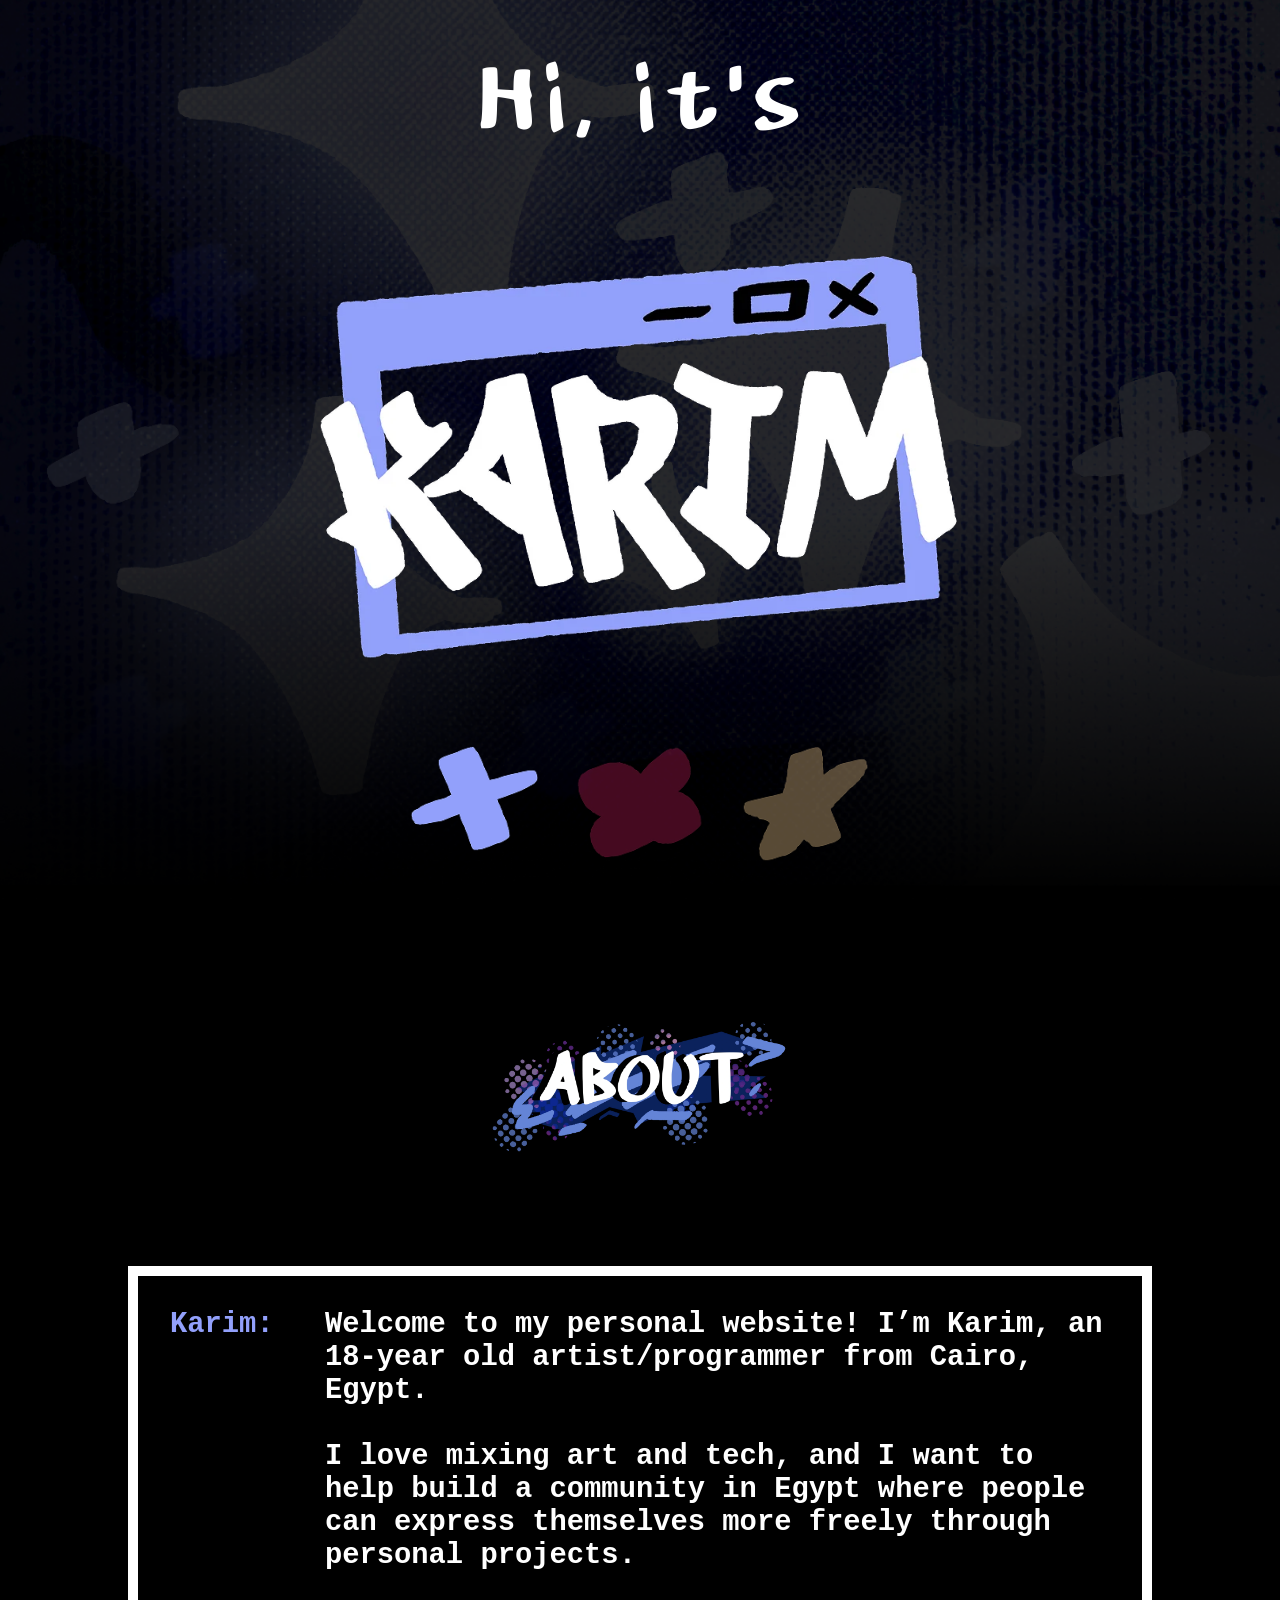
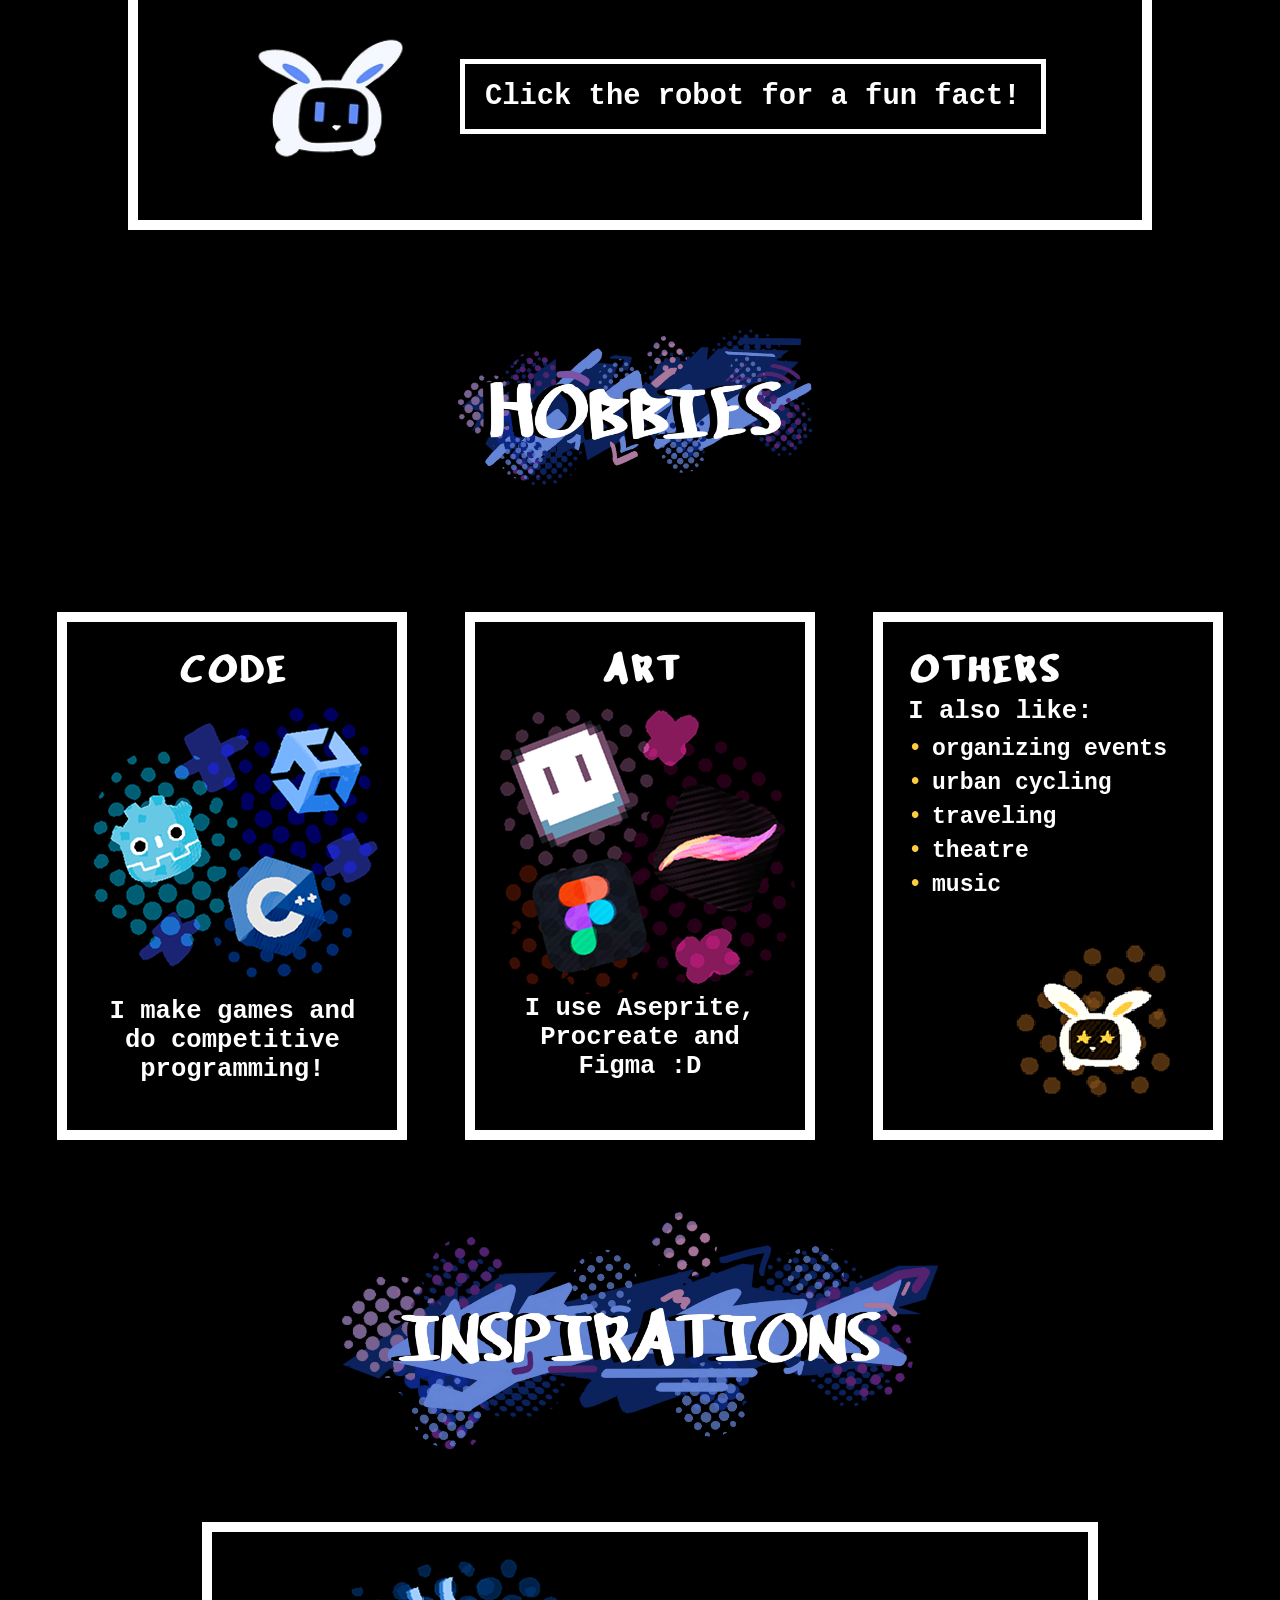
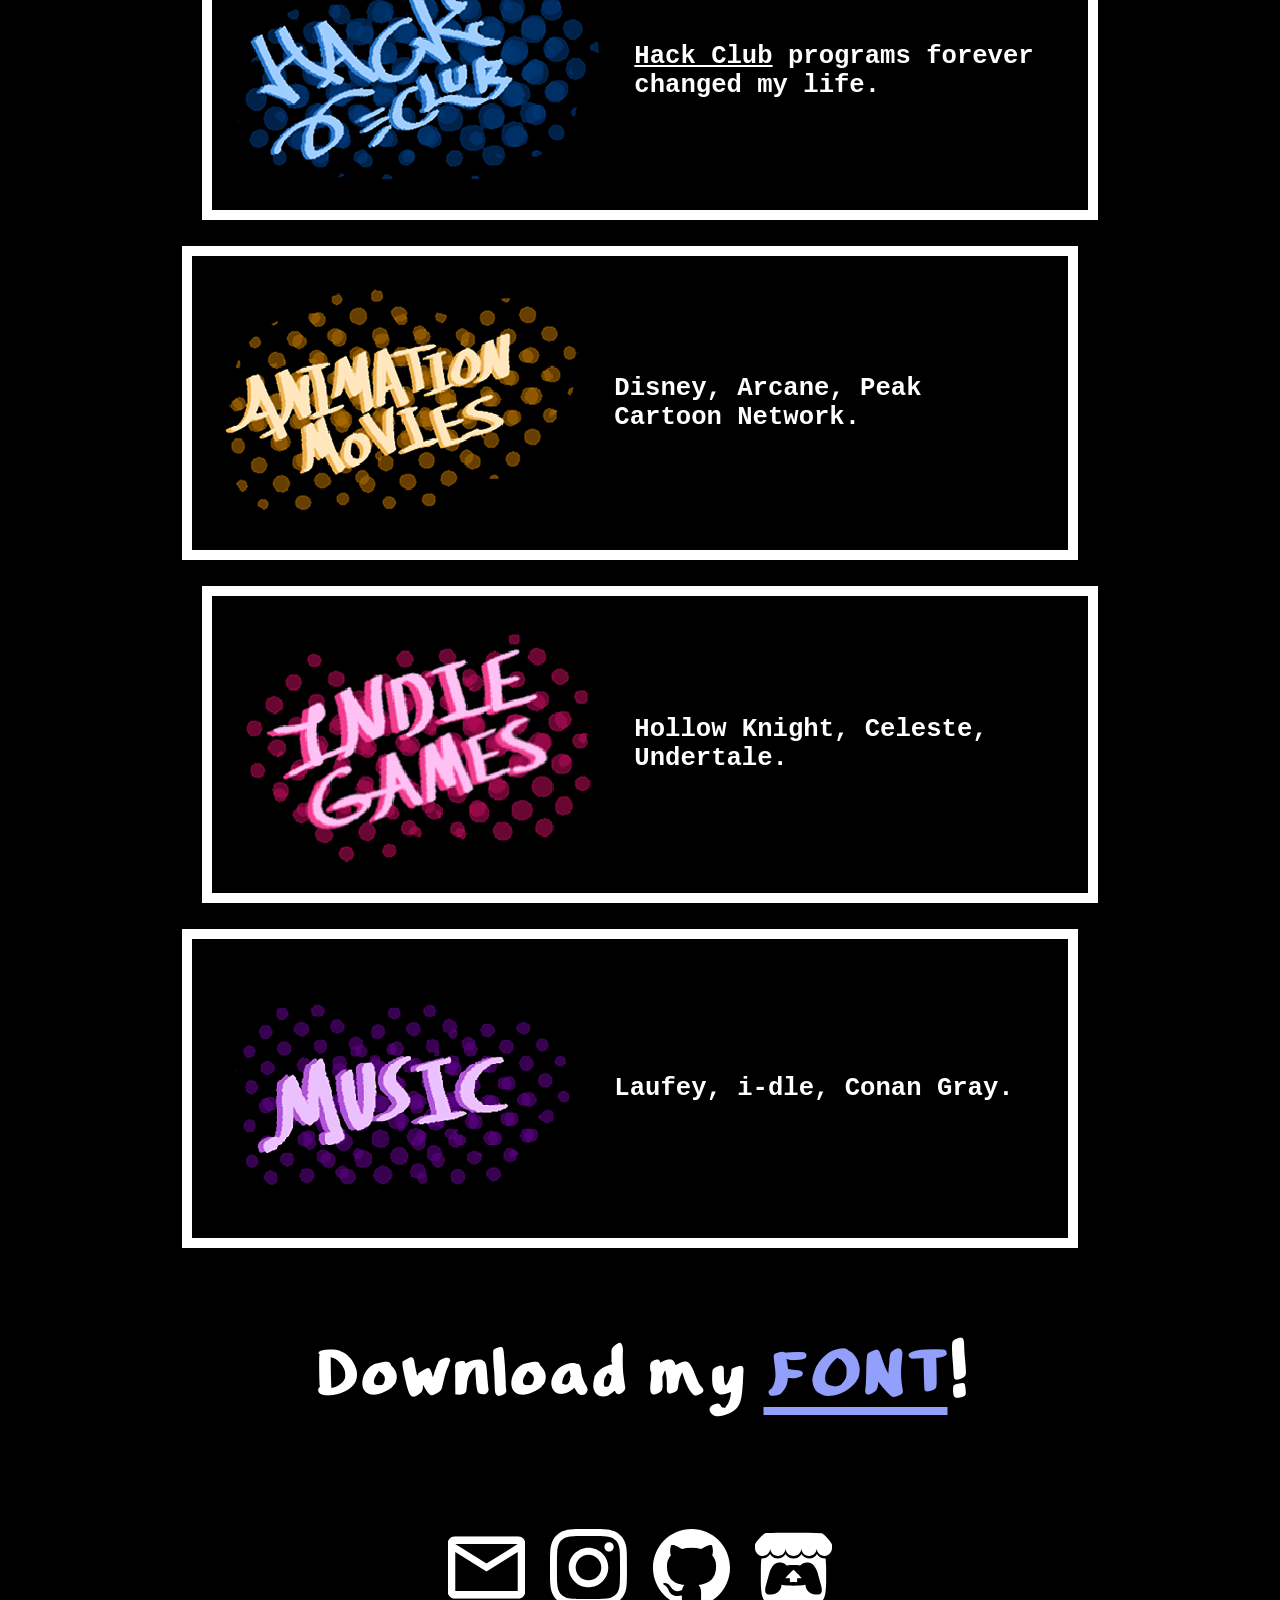
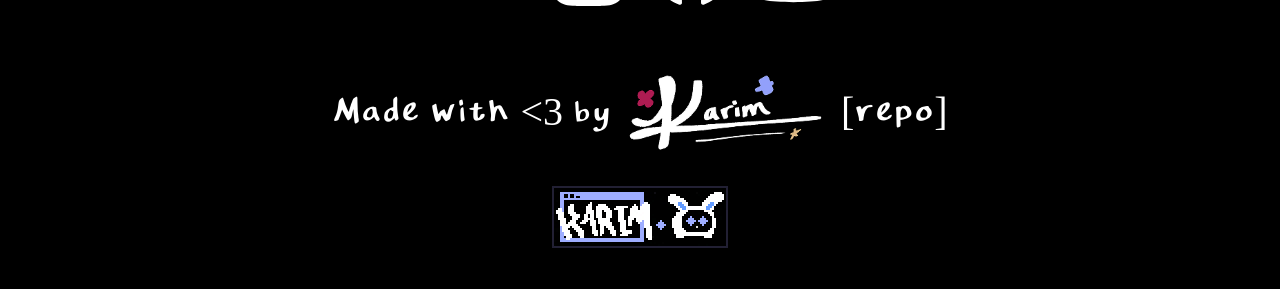
<file: index.html>
<!DOCTYPE html>
<html lang="en">

<head>
    <meta charset="UTF-8">
    <link rel="icon" href="images/favicon-home.png" type="image/png">
    <meta name="viewport" content="width=device-width, initial-scale=1.0">
    <title>KARIM - home</title>
    <link rel="stylesheet" href="style.css">
</head>

<body>
    <!-- HERO SECTION -->
    <section class="hero">
        <div class="hero-content">
            <p class="hero-text">Hi, it's</p>
            <img src="images/hero_logo.webp" alt="KARIM" class="hero-logo">
            <div class="hero-buttons">
                <a href="index.html">
                    <button class="Hero button - blue" disabled>
                        <img src="images/hero_button.webp" alt="Home">
                    </button>
                </a>
                <a href="projects.html">
                    <button class="Projects button - red">
                        <img src="images/projects_button.webp" alt="Projects">
                    </button>
                </a>
                <a href="blogs.html">
                    <button class="Blogs button - yellow">
                        <img src="images/blogs_button.webp" alt="Blogs">
                    </button>
                </a>
            </div>
        </div>
    </section>

    <!-- ABOUT SECTION -->
    <section class="about-section">
        <img src="images/about.webp" alt="ABOUT" class="section-title">
        <div class="about-box">
            <div class="dialogue">
                <p class="character">Karim:</p>
                <p class="about-text">Welcome to my personal website! I’m Karim, an 18-year old artist/programmer from
                    Cairo, Egypt.<br><br>I love mixing art and tech, and I want to help build a community in Egypt where people can express themselves more freely through personal projects.</p>
            </div>
            <div class="fun-fact-section">
                <img src="images/rab-bot.webp" alt="Rab-bot" id="rab-bot-button" class="rab-bot">
                <div class="fact-box">
                    <p id="fact-text">Click the robot for a fun fact!</p>
                </div>
            </div>
        </div>
    </section>

    <!-- HOBBIES SECTION -->
    <section class="hobbies-section">
        <img src="images/hobbies.webp" alt="HOBBIES" class="section-title">
        <div class="hobbies">
            <div class="hobby">
                <h1>CODE</h1>
                <img src="images/code.webp" alt="Unity, Godot, C++" class="hobby-image">
                <p class="hobby-text">I make games and do competitive programming!</p>
            </div>
            <div class="hobby">
                <h1>ART</h1>
                <img src="images/art.webp" alt="Aseprite, Procreate, Figma" class="hobby-image">
                <p class="hobby-text">I use Aseprite, Procreate and Figma :D</p>
            </div>

            <div class="hobby">
                <h1>OTHERS</h1>
                <p class="others">I also like:</p>
                <ul>
                    <li>organizing events</li>
                    <li>urban cycling</li>
                    <li>traveling</li>
                    <li>theatre</li>
                    <li>music</li>
                </ul>
                <img src="images/others.webp" alt="STAR Rab-bot" class="star-rab-bot">
            </div>
        </div>
    </section>

    <!-- INSPIRATIONS SECTION -->
    <section class="inspirations-section">
        <img src="images/inspirations.webp" alt="INSPIRATIONS" class="section-title">
        <div class="inspirations-content">
            <div class="inspiration">
                <img src="images/hack_club.webp" alt="Hack Club" class="inspiration-image">
                <p class="inspiration-text"><a href="https://hackclub.com/">Hack Club</a> programs forever changed my life.
                </p>
            </div>
            <div class="inspiration">
                <img src="images/animation_movies.webp" alt="Animation Movies" class="inspiration-image">
                <p class="inspiration-text">Disney, Arcane, Peak Cartoon Network.</p>
            </div>
            <div class="inspiration">
                <img src="images/indie_games.webp" alt="Indie Games" class="inspiration-image">
                <p class="inspiration-text">Hollow Knight, Celeste, Undertale.</p>
            </div>
            <div class="inspiration">
                <img src="images/music.webp" alt="Music" class="inspiration-image">
                <p class="inspiration-text">Laufey, i-dle, Conan Gray.</p>
            </div>
        </div>
    </section>

    <!-- FOOTER -->
    <section class="footer-section">
        <h1 class="download-font"> Download my <a href="downloads/Karim-Font-Pack.zip" download class="font-link-hero">FONT</a>!
        </h1>
        <div class="socials">
            <a href="mailto:karimwael2811@gmail.com" class="socials-link">
                <button class="Icon">
                    <img src="images/mail.svg" alt="Email" class="icon hero-icon">
                </button>
            </a>
            <a href="https://instagram.com/todayskareem/" class="socials-link">
                <button class="Icon">
                    <img src="images/instagram.svg" alt="Instagram" class="icon hero-icon">
                </button>
            </a>
            <a href="https://github.com/ItsKareem/" class="socials-link">
                <button class="Icon">
                    <img src="images/github.svg" alt="GitHub" class="icon hero-icon">
                </button>
            </a>
            <a href="https://itskareem.itch.io/" class="socials-link">
                <button class="Icon">
                    <img src="images/itch.svg" alt="Itch" class="icon hero-icon">
                </button>
            </a>
        </div>
        </div>
        <div class="footer">
            <p>Made with <3 by</p>
            <img src="images/signature.webp" class="Signature">
            <p>[<a href="https://github.com/ItsKareem/KARIM-site" class="repo-link">repo</a>]</p>
        </div>
        <button>
            <img src="button.gif" alt="My Button" class="button button-centered">
        </button>
    </section>
    <script src="script.js"></script>

</body>

</html>
</file>
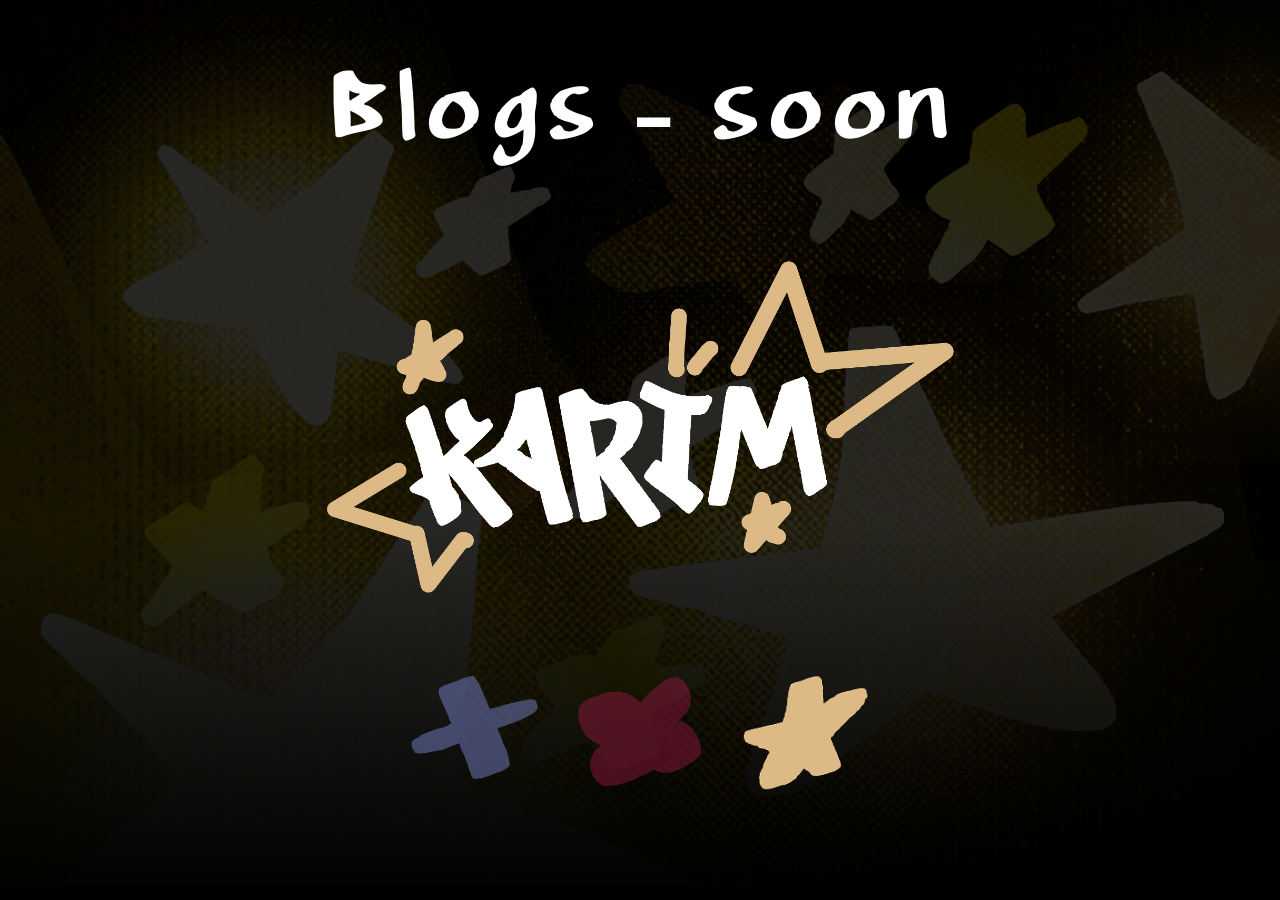
<file: blogs.html>
<!DOCTYPE html>
<html lang="en">

<head>
    <meta charset="UTF-8">
    <link rel="icon" href="/images/favicon-blogs.png" type="image/png">
    <meta name="viewport" content="width=device-width, initial-scale=1.0">
    <title>KARIM - blogs</title>
    <link rel="stylesheet" href="style.css">
</head>

<body>
    <!-- HERO SECTION -->
    <div class="blogs">
        <div class="hero-content">
            <p class="hero-text">Blogs - soon</p>
            <img src="images/blogs_logo.webp" alt="KARIM" class="hero-logo">
            <div class="hero-buttons">
                <a href="index.html">
                    <button>
                        <img src="images/hero_button.webp" alt="Home">
                    </button>
                </a>
                <a href="projects.html">
                    <button>
                        <img src="images/projects_button.webp" alt="Projects">
                    </button>
                </a>
                <a href="blogs.html">
                    <button disabled>
                        <img src="images/blogs_button.webp" alt="Blogs">
                    </button>
            </div>
        </div>
    </div>

</body>

</html>
</file>
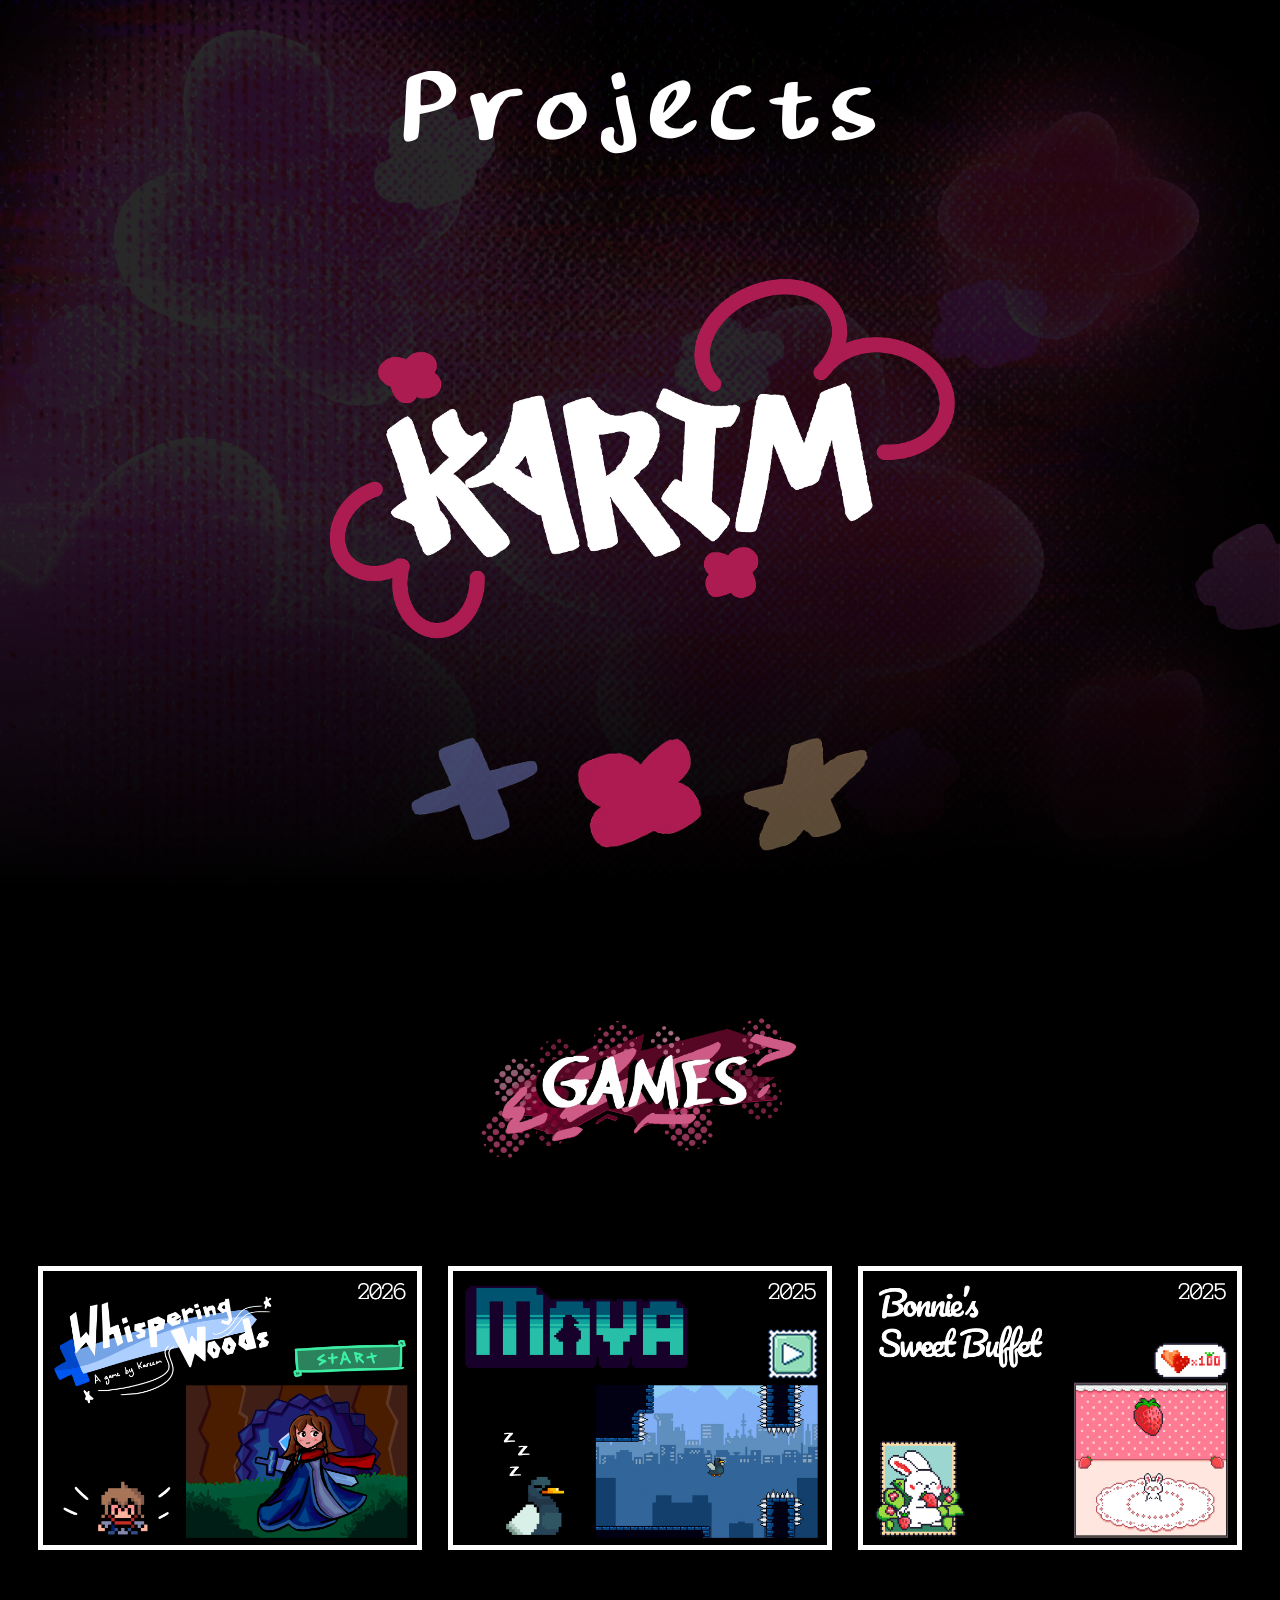
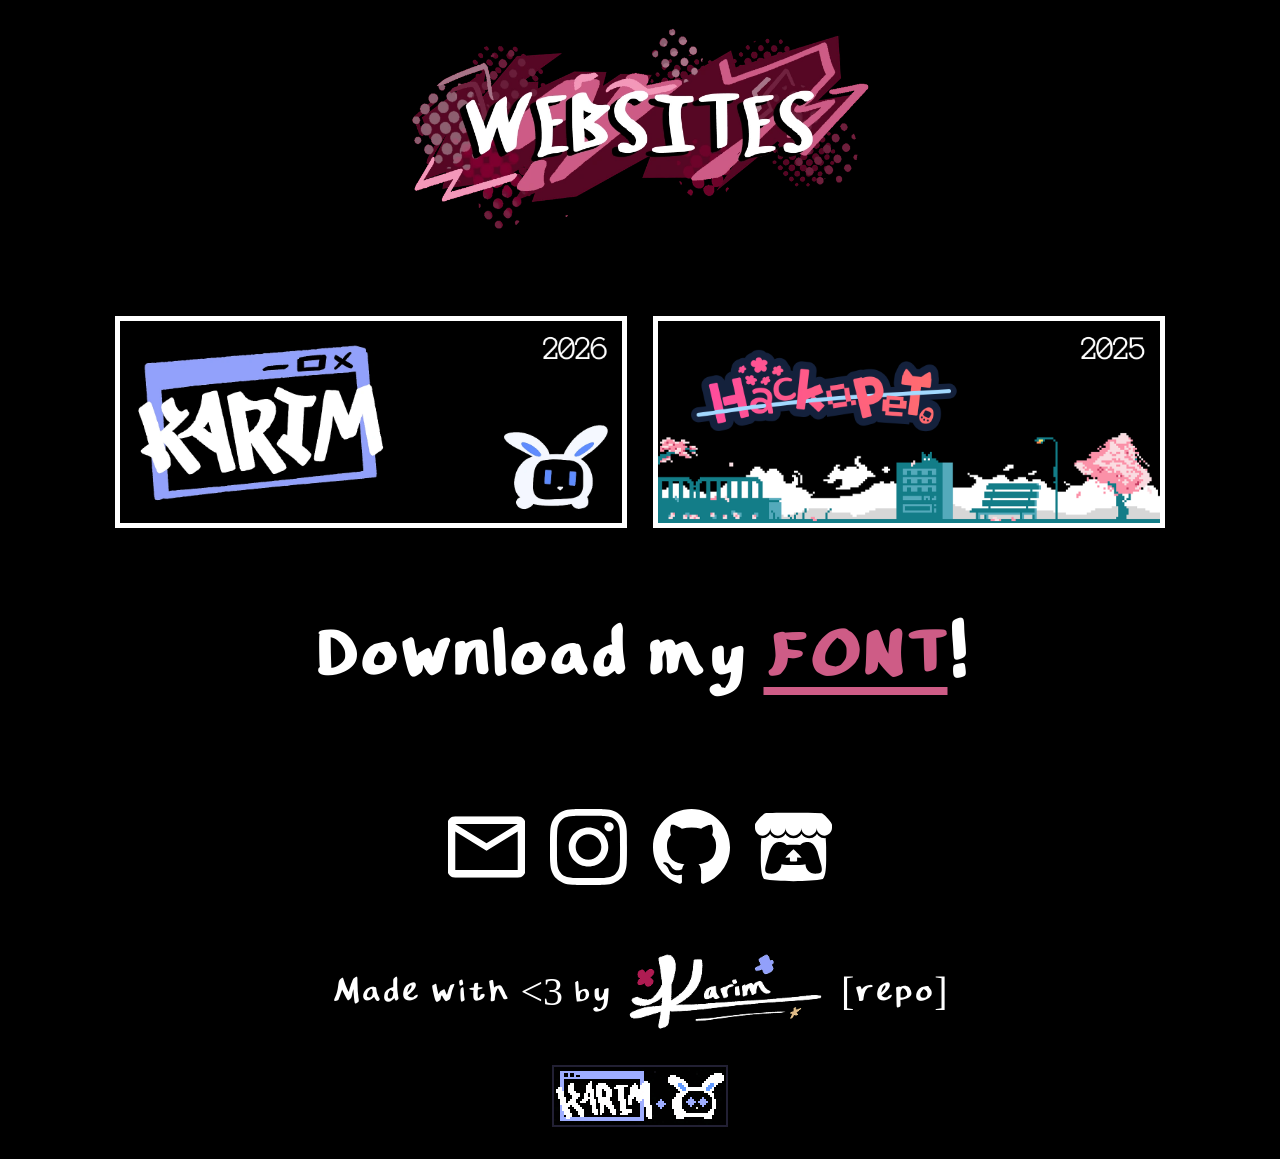
<file: projects.html>
<!DOCTYPE html>
<html lang="en">

<head>
    <meta charset="UTF-8">
    <meta name="viewport" content="width=device-width, initial-scale=1.0">
    <link rel="icon" href="/images/favicon-projects.png" type="image/png">
    <meta name="viewport" content="width=device-width, initial-scale=1.0">
    <title>KARIM - projects</title>
    <link rel="stylesheet" href="style.css">
</head>

<body>
    <!-- HERO SECTION -->
    <div class="projects">
        <div class="hero-content">
            <p class="hero-text">Projects</p>
            <img src="images/projects_logo.webp" alt="KARIM" class="hero-logo">
            <div class="hero-buttons">
                <a href="index.html">
                    <button>
                        <img src="images/hero_button.webp" alt="Home">
                    </button>
                </a>
                <a href="projects.html">
                    <button disabled>
                        <img src="images/projects_button.webp" alt="Projects">
                    </button>
                </a>
                <a href="blogs.html">
                    <button>
                        <img src="images/blogs_button.webp" alt="Blogs">
                    </button>
                </a>
            </div>
        </div>
    </div>

    <!-- GAMES SECTION -->
    <section class="games-section">
        <img src="images/games.webp" alt="GAMES" class="section-title">
        <div class="games-carousel">
            <div class="games-group">
                <a href="https://itskareem.itch.io/whispering-woods" class="game-card">
                    <img src="images/whispering-woods-card.webp" alt="Whispering Woods">
                </a>

                <a href="https://itskareem.itch.io/maya" class="game-card">
                    <img src="images/maya-card.webp" alt="Maya">
                </a>

                <a href="https://github.com/hackclub/hackapet/tree/main/pets/bonnies_sweet_buffet" class="game-card">
                    <img src="images/bonnies-sweet-buffet-card.webp" alt="Bonnie's Sweet Buffet">
                </a>
            </div>
        </div>
    </section>

    <!-- WEBSITES SECTION -->
    <section class="websites-section">
        <img src="images/websites.webp" alt="WEBSITES" class="section-title">
        <div class="websites-carousel">
            <div class="websites-group">
                <a href="./index.html" class="website-card">
                    <img src="images/karim-site-card.webp" alt="My Personal Website">
                </a>

                <a href="https://hackapet.hackclub.com/" class="website-card">
                    <img src="images/hackapet-site-card.webp" alt="Hackapet">
                </a>
            </div>
        </div>
    </section>

    <!-- FOOTER -->
    <section class="footer-section">
        <h1 class="download-font"> Download my <a href="downloads/Karim-Font-Pack.zip" download
                class="font-link-projects">FONT</a>!
        </h1>
        <div class="socials">
            <a href="mailto:karimwael2811@gmail.com" class="socials-link">
                <button class="Icon">
                    <img src="images/mail.svg" alt="Email" class="icon projects-icon">
                </button>
            </a>
            <a href="https://instagram.com/todayskareem/" class="socials-link">
                <button class="Icon">
                    <img src="images/instagram.svg" alt="Instagram" class="icon projects-icon">
                </button>
            </a>
            <a href="https://github.com/ItsKareem/" class="socials-link">
                <button class="Icon">
                    <img src="images/github.svg" alt="GitHub" class="icon projects-icon">
                </button>
            </a>
            <a href="https://itskareem.itch.io/" class="socials-link">
                <button class="Icon">
                    <img src="images/itch.svg" alt="Itch" class="icon projects-icon">
                </button>
            </a>
        </div>
        </div>
        <div class="footer">
            <p>Made with <3 by</p>
                    <img src="images/signature.webp" class="Signature">
                    <p>[<a href="https://github.com/ItsKareem/KARIM-site" class="repo-link">repo</a>]</p>
        </div>
        <button>
            <img src="button.gif" alt="My Button" class="button button-centered">
        </button>
    </section>
</body>

</html>
</file>
<file: style.css>
* {
    color: white;
    padding: 0;
    margin: 0;
    box-sizing: border-box;
}

@font-face {
    font-family: 'Karim';
    src: url('./fonts/Karim-Regular.ttf');
}

.hero {
    background-image: url('images/hero_background.webp');
    background-color: black;
    background-repeat: no-repeat;
    height: 100vh;
    background-size: cover;
    background-position: bottom center;
    overflow: hidden
}

.projects {
    background-image: url('images/projects_background.webp');
    background-color: black;
    background-repeat: no-repeat;
    height: 100vh;
    background-size: cover;
    background-position: bottom center;
    overflow: hidden
}

.blogs {
    background-image: url('images/blogs_background.webp');
    background-color: black;
    background-repeat: no-repeat;
    height: 100vh;
    background-size: cover;
    background-position: bottom center;
    overflow: hidden
}

body {
    margin: 0;
    padding: 0;
    background-color: black;
}

.hero-bg {
    position: relative;
    min-height: 100vh;
    flex-direction: column;
    align-items: stretch;
    overflow: hidden;
}

#hero-background {
    position: absolute;
    top: 0;
    left: 0;
    width: 100%;
    height: 100%;
    object-fit: fill;
    border: none;
    z-index: 0;
}

.hero-content {
    display: flex;
    height: 100vh;
    height: 100dvh;
    flex-direction: column;
    align-items: center;
    justify-content: space-around;
    font-family: Karim;
    gap: 0;
    overflow: visible; 
}

.hero-text {
    width: 66vw;
    font-size: clamp(3rem, 10vw, 8rem);
    margin: 0;
    text-align: center;
}

.hero-logo {
    min-width: 250px;
    width: 50vw;
    height: auto;
}

.hero-buttons {
    display: flex;
    justify-content: center;
    gap: 3vw;
    position: relative;
    z-index: 10;
}

.hero-buttons button {
    display: flex;
    justify-content: center;
    align-items: center;
    border: none;
    background: none;
    cursor: pointer;
    padding: 0;
}

.hero-buttons img {
    width: clamp(80px, 10vw, 150px);
    height: auto;
}

.hero-buttons button:disabled {
    opacity: 1;
}

.hero-buttons button:enabled {
    opacity: 0.4;
}

.hero-buttons button:enabled:hover {
    transform: translateY(-4px);
    opacity: 1;
}

.inspirations-section{
    gap: 1.5vw;
}

.section-title {
    display: block;
    margin: 3rem auto 3rem auto;
    max-width: 80%; 
    object-fit: contain;
    width: auto; 
    height: 30vh;
}

@media (max-width: 768px) {
    .section-title {
        height: 20vh;
    }
}

.anonymous-pro-bold {
    font-family: "Anonymous Pro", monospace;
    font-weight: 700;
    font-style: normal;
}

.about-box{
    width: 80vw;
    margin: 0 auto;
    padding: clamp(1rem, 3vw, 2rem);
    border: 0.8vw solid white;
    background: black;
    font-family: "Anonymous Pro", monospace;
    font-weight: 700;
    font-size: clamp(1rem, 2.5vw, 1.8rem);
}

.about-box:hover {
  box-shadow: 0 0 15px #FFFFFF;
}

.dialogue {
    display: flex;
    flex-wrap: wrap;
    align-items: flex-start;
    gap: clamp(20px, 4vw, 60px);
}

.character {
    color: #92A0FB;
    min-width: 80px;
    margin: 0;
}

.about-text {
    flex: 1;
    min-width: 250px;
    margin: 0;
}

.fun-fact-section {
    display: flex;
    flex-wrap: wrap;
    align-items: center;
    justify-content: center;
    gap: 2vw;
    margin-top: 2rem;
    padding: 0 5vw; 
    width: 100%;
    box-sizing: border-box;
}

.rab-bot {
    width: clamp(120px, 20vw, 200px); 
    height: auto;
    flex-shrink: 0;
}

.fact-box {
    flex: 1 1 250px; 
    max-width: 100%; 
    padding: 1rem;
    margin: 1rem 0; 
    border: clamp(2px, 0.4vw, 5px) solid white;
    background: black;
    text-align: center;
    box-sizing: border-box;
    word-wrap: break-word;
    overflow-wrap: break-word;
}

h1 {
    font-family: Karim;
    text-align: center;
    font-size: clamp(1.5rem, 5vw, 3rem);
}

.hobbies {
    display: flex;
    flex-direction: row;
    flex-wrap: wrap;
    align-items: stretch;
    justify-content: center;
    width: 100%;
    gap: 2vw;
}

.hobby-image {
    image-rendering: pixelated;
    image-rendering: crisp-edges;
}

.hobby {
    flex: 1;
    min-width: 280px;
    max-width: 350px;
    margin: 1rem;
    padding: clamp(1rem, 2vw, 2rem);
    border: clamp(4px, 1vw, 10px) solid white;
    background: black;
    font-family: "Anonymous Pro", monospace;
    font-weight: 700;
    font-size: clamp(1rem, 2vw, 1.8rem);
    display: flex;
    flex-direction: column;
    align-items: center;
    text-align: center;
    box-sizing: border-box;
    overflow: hidden
}

@media (max-width: 768px) {
    .hobby {
        max-width: 80%;
        margin: 1rem auto;
    }
}

.hobby:last-child {
    text-align: left;
    align-items: flex-start;
}

.hobby ul {
    list-style: none;
    padding: 0;
    margin: 10px 0;
    width: 100%;
}

.hobby li {
    display: flex;
    align-items: flex-start;
    margin-bottom: 8px;
    font-size: clamp(0.9rem, 1.8vw, 1.5rem);
}

.hobby li::before {
    content: "•";
    color: #FFCC40;
    margin-right: 10px;
    flex-shrink: 0;
}

.hobby:hover {
  transform: translateY(-10px) scale(1.05);
  box-shadow: 0 0 15px #FFFFFF;
}

.star-rab-bot {
    image-rendering: pixelated;
    image-rendering: crisp-edges;
    align-self: flex-end;
    width: 80%;
    height: auto;
}

.inspirations-content {
    display: grid;
    grid-template-columns: repeat(2, minmax(0, 630px)); 
    justify-content: center;
    gap: 2vw;
    width: 100%;
    padding: 0 5vw; 
    box-sizing: border-box;
    overflow: hidden; 
}

.inspiration {
    display: flex;
    align-items: center;
    gap: 2vw;
    background: black;
    box-sizing: border-box; 
    border: clamp(4px, 0.8vw, 10px) solid white; 
    padding: 2vw;
    font-family: "Anonymous Pro", monospace;
    font-weight: 700;
    font-size: clamp(0.8rem, 2vw, 1.8rem);
}

.inspiration:hover {
  box-shadow: 0 0 15px #FFFFFF;
}

.inspiration-image {
    width: 45%;
    height: auto;
    flex-shrink: 0;
    image-rendering: pixelated;
    image-rendering: crisp-edges;
}

@media (max-width: 1399px) {
    .inspirations-content {
        grid-template-columns: 1fr; 
        width: 80%;
        margin: 0 auto;
    }

    .inspiration {
        transform: translateX(10px); 
    }
    
    .inspiration:nth-child(even) {
        transform: translateX(-10px);
    }
}

@media (min-width: 1400px) {
    .inspiration:nth-child(4n+1),
    .inspiration:nth-child(4n+2) {
        transform: translateX(40px);
    }

    .inspiration:nth-child(4n+3),
    .inspiration:nth-child(4n+4) {
        transform: translateX(-40px);
    }
}

.socials {
    display: flex;
    flex-direction: row;
    flex-wrap: nowrap;
    justify-content: center;
    align-items: center;
    gap: clamp(20px,2vw,2vw);
}

.Icon {
    background: none;
    border: none;
    padding: 1vw;
    cursor: pointer;
    transition: transform 0.15s ease;
    margin-top: 5vw; 
    display: flex;
    padding: 0;
}

.icon {
    width: 6vw; 
    height: 6vw;
    min-width: 40px;
    min-height: 40px;
    max-width: 100px;
    max-height: 100px;
}
.Icon:hover {
    transform: translateY(-4px);
}

.hero-icon:hover {
    filter: invert(10%) sepia(32%) saturate(6300%) hue-rotate(190deg) brightness(90%);
}

.projects-icon:hover {
    filter: invert(16%) sepia(36%) saturate(7300%) hue-rotate(300deg) brightness(85%) contrast(95%);
}

.download-font {
    text-align: center;
    font-family: "Karim", sans-serif;
    font-size: clamp(2rem, 8vw, 5rem);
    white-space: nowrap;
    margin-top: clamp(2rem, 10vh, 6rem);
    margin-bottom: clamp(1rem, 5vh, 4rem);
    padding: 0 2vw;
    box-sizing: border-box;
    text-decoration: none;
}

.font-link-hero {
    color: #92A0FB;
    text-decoration: underline;
}

.font-link-projects {
    color: #CE5C86;
    text-decoration: underline;
}

.footer {
    display: flex;
    align-items: center;
    justify-content: center;
    flex-direction: row;
    white-space: nowrap;
    font-family: Karim;
    font-size: clamp(0.8rem, 6vw, 2.5rem);
    text-decoration: none;
    width: 90vw;
    max-width: 1000px;
    margin: 4rem auto 2rem auto;
}

.footer p {
    margin: 0 10px;
}

.repo-link {
    text-decoration: none;
    color: inherit;
}

.repo-link:hover {
    text-decoration: underline;
}

.Signature {
    width: clamp(100px, 30vw, 200px);
    height: auto;
    display: inline-block;
    vertical-align: middle;
    margin: 0 5px;
}
button:has(.button-centered) {
    display: block;
    margin: 2rem auto 2rem auto;
    background: none;
    border: none;
    padding: 0;
    cursor: pointer;
}

.button-centered {
    width: 176px;
    height: auto;
    image-rendering: pixelated;
    display: block;
}

.button-centered:active {
    transform: scale(0.95) translateY(2px);
}

.games-group {
    display: flex;
    flex-direction: row;
    align-items: center;
    justify-content: center;
    gap: 2vw;
}

.game-card {
    width: 30vw;
    flex: 0 0 auto;
}

.game-card img {
    width: 100%;
    height: auto;
    display: block;
    border: 0.4vw solid white;
    transition: transform 0.3s ease;
}

.game-card:hover {
  transform: translateY(-10px) scale(1.05);
  box-shadow: 0 0 15px #FFFFFF;
}

.websites-group {
    display: flex;
    flex-direction: row;
    align-items: center;
    justify-content: center;
    gap: 2vw;
}

.website-card {
    width: 40vw;
    flex: 0 0 auto;
    text-align: center;
    align-content: center
}

.website-card img {
    overflow: visible;
    width: 100%;
    height: auto;
    display: block;
    border: 0.4vw solid white;
}

.website-card:hover {
  transform: translateY(-10px) scale(1.05);
  box-shadow: 0 0 15px #FFFFFF;
}

@media (max-width: 768px) {
    .games-carousel, 
    .websites-carousel {
        display: block;
        height: auto;
        overflow: visible;
    }

    .games-group, 
    .websites-group {
        flex-direction: column;
        width: 100%;
        animation: none;
        gap: 40px;
        padding: 20px 0;
    }

    .game-card, 
    .website-card {
        width: 85vw;
    }
}
</file>
